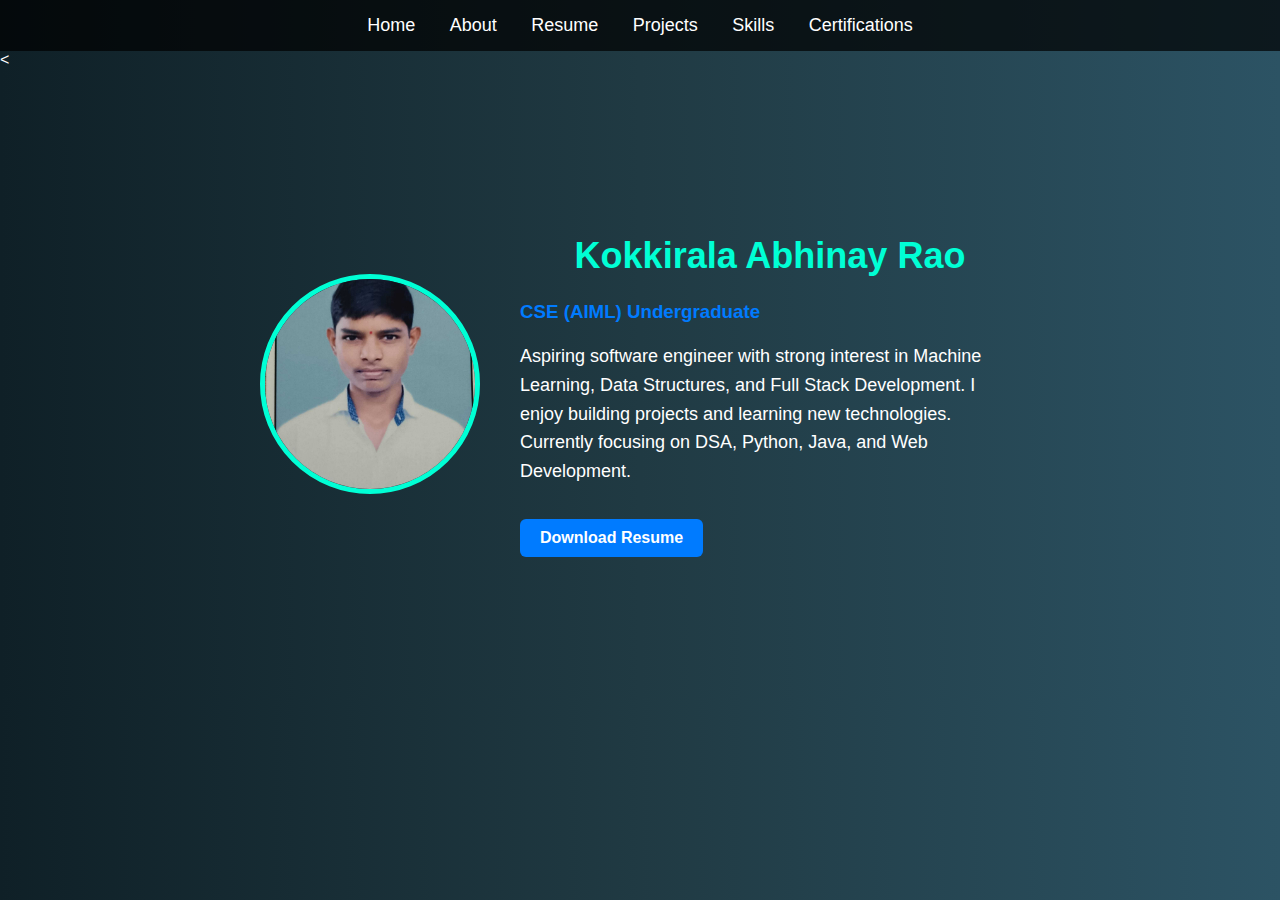
<file: index.html>
<!DOCTYPE html>
<html>
<head>
<title>Abhinay Portfolio</title>
<link rel="stylesheet" href="style.css">
</head>

<body>

<nav>
<a href="index.html">Home</a>
<a href="about.html">About</a>
<a href="resume.html">Resume</a>
<a href="projects.html">Projects</a>
<a href="skills.html">Skills</a>
<a href="certifications.html">Certifications</a>
</nav>

<<div class="home">

<div class="home-left">
<img src="./profile.jpg" class="profile-pic">
</div>

<div class="home-right">

<h1>Kokkirala Abhinay Rao</h1>

<h3>CSE (AIML) Undergraduate</h3>

<p>
Aspiring software engineer with strong interest in Machine Learning, Data Structures,
and Full Stack Development. I enjoy building projects and learning new technologies.
Currently focusing on DSA, Python, Java, and Web Development.
</p>

<a href="resume.html" class="btn">Download Resume</a>

</div>

</div>


</body>
</html>
</file>
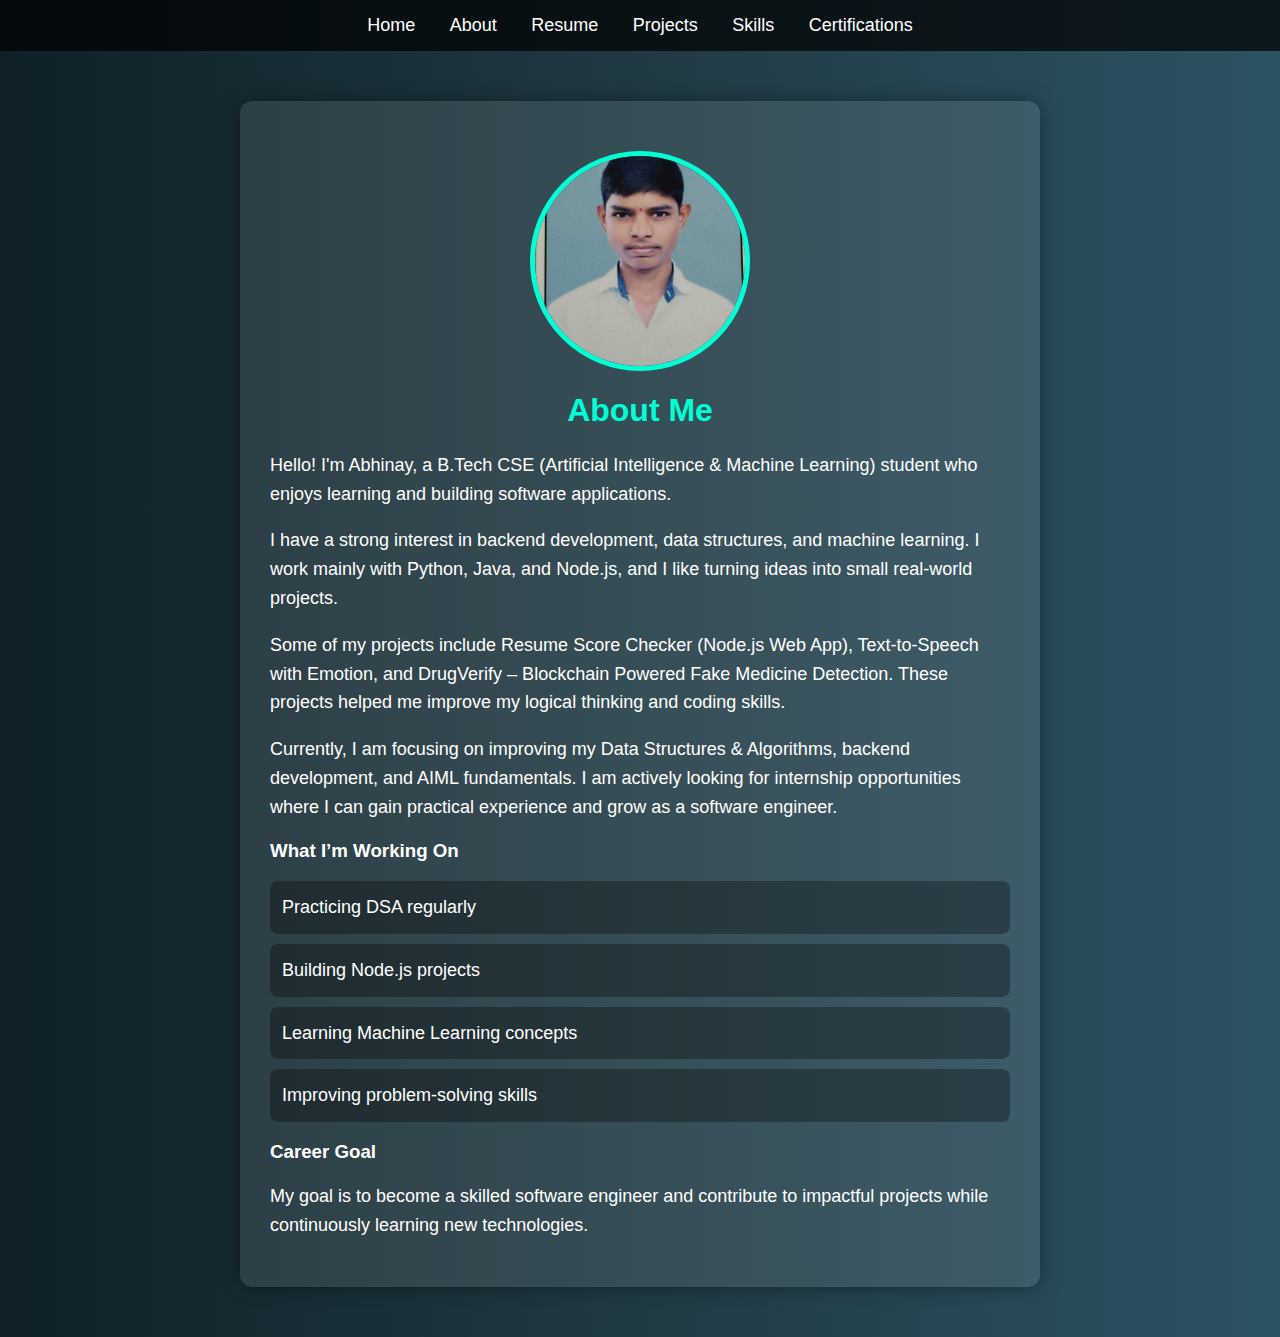
<file: about.html>
<!DOCTYPE html>
<html>
<head>
<title>About Me</title>
<link rel="stylesheet" href="style.css">
</head>

<body>

<nav>
<a href="index.html">Home</a>
<a href="about.html">About</a>
<a href="resume.html">Resume</a>
<a href="projects.html">Projects</a>
<a href="skills.html">Skills</a>
<a href="certifications.html">Certifications</a>
</nav>

<div class="container">
<center>
<img src="profile.jpg" class="profile-pic">
</center>

<h1>About Me</h1>

<p>
Hello! I'm Abhinay, a B.Tech CSE (Artificial Intelligence & Machine Learning) student who enjoys learning and building software applications.
</p>

<p>
I have a strong interest in backend development, data structures, and machine learning. I work mainly with Python, Java, and Node.js, and I like turning ideas into small real-world projects.
</p>

<p>
Some of my projects include Resume Score Checker (Node.js Web App), Text-to-Speech with Emotion, and DrugVerify – Blockchain Powered Fake Medicine Detection.
These projects helped me improve my logical thinking and coding skills.
</p>

<p>
Currently, I am focusing on improving my Data Structures & Algorithms, backend development, and AIML fundamentals. I am actively looking for internship opportunities where I can gain practical experience and grow as a software engineer.
</p>

<h3>What I’m Working On</h3>

<ul>
<li>Practicing DSA regularly</li>
<li>Building Node.js projects</li>
<li>Learning Machine Learning concepts</li>
<li>Improving problem-solving skills</li>
</ul>

<h3>Career Goal</h3>

<p>
My goal is to become a skilled software engineer and contribute to impactful projects while continuously learning new technologies.
</p>

</div>
</file>
<file: style.css>
* {
    box-sizing: border-box;
}

body {
    margin: 0;
    font-family: "Segoe UI", Arial;
    background: linear-gradient(to right, #0f2027, #203a43, #2c5364);
    color: white;
}

nav {
    background: rgba(0,0,0,0.7);
    padding: 15px;
    text-align: center;
}

nav a {
    color: white;
    margin: 0 15px;
    text-decoration: none;
    font-size: 18px;
}

nav a:hover {
    color: #00ffd5;
}

.container {
    max-width: 800px;
    margin: 50px auto;
    background: rgba(255,255,255,0.1);
    padding: 30px;
    border-radius: 12px;
    box-shadow: 0 0 20px rgba(0,0,0,0.4);
}

h1 {
    text-align: center;
    color: #00ffd5;
}

p, li {
    font-size: 18px;
    line-height: 1.6;
}

ul {
    list-style: none;
    padding: 0;
}

ul li {
    background: rgba(0,0,0,0.3);
    margin: 10px 0;
    padding: 12px;
    border-radius: 8px;
}

button {
    background: #00ffd5;
    border: none;
    padding: 10px 20px;
    border-radius: 6px;
    cursor: pointer;
}
.profile-pic{
    width:300px;
    height:300px;
    border-radius:50%;
    border:5px solid #00ffd5;
    display:block;
    margin:20px auto;
    object-fit:cover;
}


button:hover {
    background: white;
}
.btn{
    background:#00ffd5;
    padding:10px 20px;
    text-decoration:none;
    color:black;
    border-radius:8px;
    font-weight:bold;
}
.home{
    display:flex;
    justify-content:center;
    align-items:center;
    gap:40px;
    min-height:70vh;
    padding:40px;
}

.home-right{
    max-width:500px;
}

.home-right h1{
    font-size:36px;
}

.home-right h3{
    color:#007bff;
}

.profile-pic{
    width:220px;
    height:220px;
    border-radius:50%;
    object-fit:cover;
}

.btn{
    display:inline-block;
    margin-top:15px;
    padding:10px 20px;
    background:#007bff;
    color:white;
    text-decoration:none;
    border-radius:6px;
}
</file>
